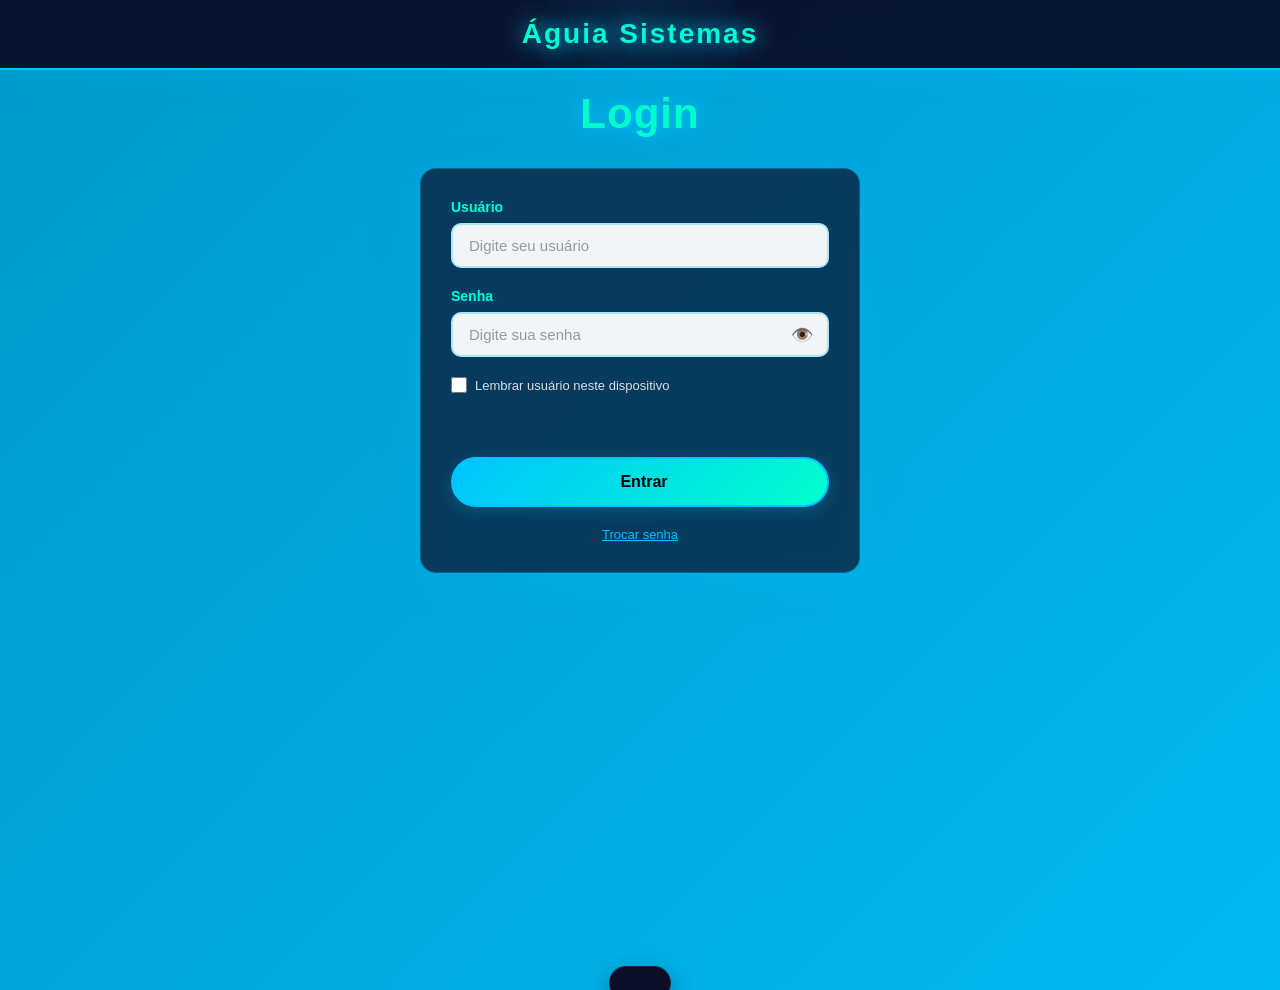
<file: enderecos.html>
<!DOCTYPE html>
<html lang="pt-br">
<head>
    <meta charset="UTF-8">
    <meta name="viewport" content="width=device-width, initial-scale=1.0">
    <title>Pesquisa de Endereços - Águia Sistemas</title>
    <link rel="stylesheet" href="enderecos.css">
</head>
<body>

<div class="top-bar">
    <h1 class="titulo-topo">Águia Sistemas</h1>
    <button type="button" class="btn-sair" id="btnSair" title="Encerrar sessão">🚪 Sair</button>
    <div class="glow-effect"></div>
</div>

<div class="container">
    <div class="header-section">
        <h2 class="titulo-principal">Pesquisa de Endereços</h2>
    </div>

    <!-- Formulário de pesquisa -->
    <form id="pesquisaForm" class="forma-pesquisa">
        <div class="input-group">
            <input type="text" id="pesquisa" class="input-pesquisa" 
                   placeholder="Digite o item ou endereço..." 
                   autocomplete="off">
            <button type="submit" class="btn-pesquisar">
                <span>Pesquisar</span>
                <span class="icon-search"></span>
            </button>
        </div>
    </form>

    <!-- Aba de filtros aprimorada -->
    <div class="filtros-secao" id="filtrosSeccao" onmouseleave="ocultarFiltros()">
        <div class="filtros-header" onmouseover="mostrarFiltros()">
            <span class="filtros-titulo">Filtros Avançados</span>
            <span class="filtros-arrow">▼</span>
        </div>
        <div id="filtrosBox" class="filtros-box" onmouseover="mostrarFiltros()">
            <div class="filtros-conteudo">
                <div class="filtro-grupo">
                    <label class="filtro-label">
                        <input type="checkbox" id="chkItem" class="filtro-check">
                        <span>Apenas o item pesquisado</span>
                    </label>
                    <label class="filtro-label">
                        <input type="checkbox" id="chkEndereco" class="filtro-check">
                        <span>Itens no mesmo endereço</span>
                    </label>
                </div>
                <div class="filtro-grupo">
                    <label class="filtro-label">
                        <input type="checkbox" id="chkEstabelecimentos" class="filtro-check">
                        <span>Diferentes estabelecimentos</span>
                    </label>
                    <label class="filtro-label">
                        <input type="checkbox" id="chkTodos" class="filtro-check">
                        <span>Todos os resultados</span>
                    </label>
                </div>
                <div class="filtro-grupo">
                    <label class="filtro-label">
                        <input type="checkbox" id="chkTabela" class="filtro-check">
                        <span>Mostrar em tabela única</span>
                    </label>
                </div>
                <button type="button" id="btnAtualizar" class="btn-atualizar">
                     Atualizar Resultados
                </button>
            </div>
        </div>
    </div>

    <!-- Mensagem de carregamento -->
    <div id="loadingMsg" class="loading-container">
        <div class="spinner"></div>
        <p>🔄 Carregando resultados incríveis...</p>
    </div>

    <!-- Botões de controle (sempre visíveis) -->
    <div class="tabela-controles" id="tabelaControles">
        <button type="button" class="btn-acao btn-copiar" onclick="copiarTabela()">
            📋 Copiar Tabela
        </button>
        <button type="button" class="btn-acao btn-baixa-estoque" onclick="window.location.href='baixa.html'">
            📝 Pedido
        </button>
        <span class="info-resultados" id="infoResultados"></span>
    </div>

    <!-- Tabela de resultados -->
    <div class="tabela-container">
        <table id="tabelaResultados" class="tabela-resultados">
            <thead>
                <tr>
                    <th class="th-item">Item</th>
                    <th class="th-endereco">Endereço</th>
                    <th class="th-descricao">Descrição</th>
                    <th class="th-quantidade">Quantidade</th>
                    <th class="th-estabelecimento">Estabelecimento</th>
                    <th class="th-acoes">Ações</th>
                </tr>
            </thead>
            <tbody></tbody>
        </table>
    </div>

</div>

<!-- Toast de notificação -->
<div id="toast" class="toast"></div>

<script src="auth.js"></script>
<script src="tracking.js"></script>
<script src="security-utils.js"></script>
<script>protegerPagina(); iniciarRastreamento();</script>
<script src="script.js"></script>
</body>
</html>
</file>
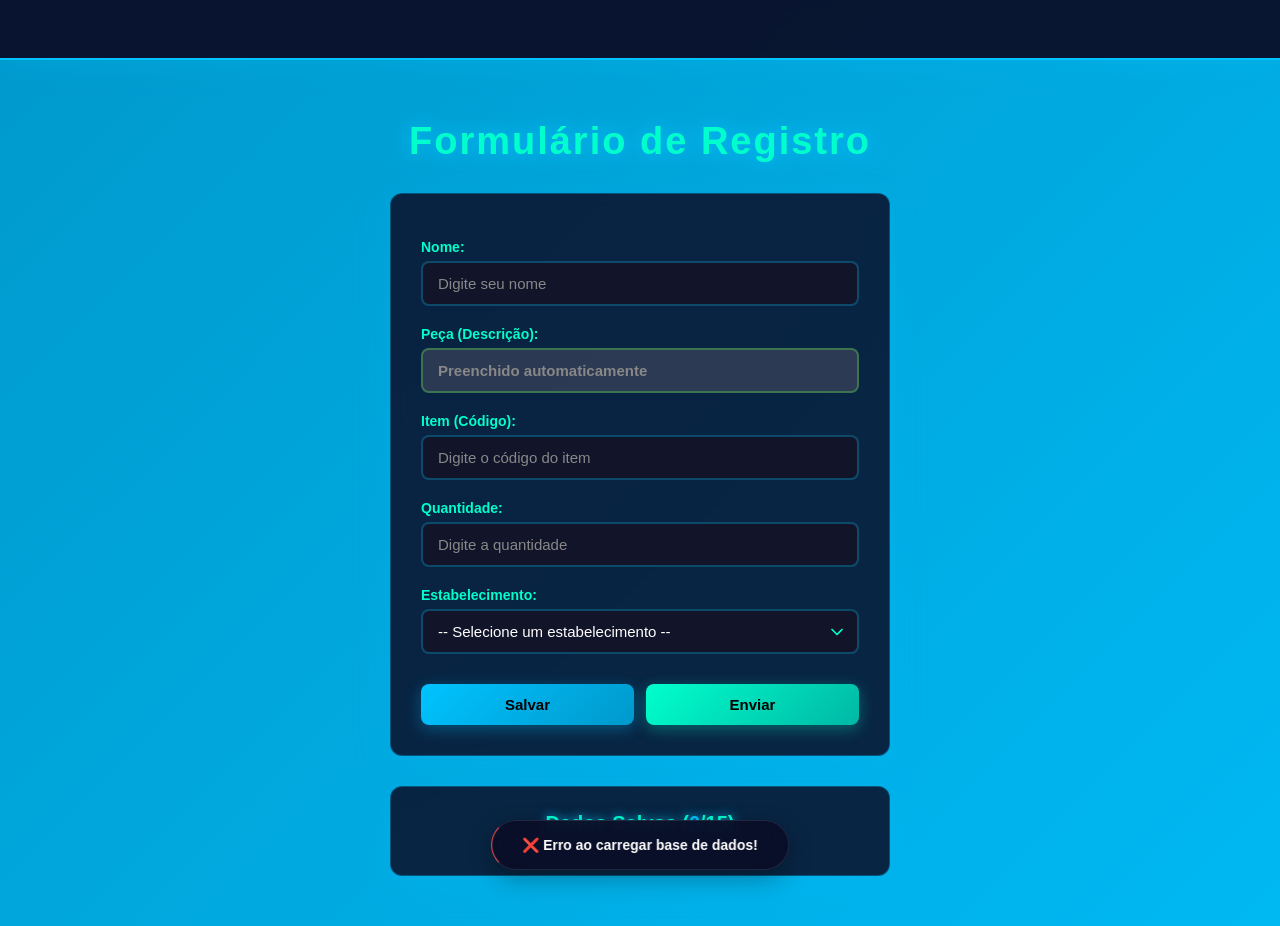
<file: formulario.html>
<!DOCTYPE html>
<html lang="pt-br">
<head>
    <meta charset="UTF-8">
    <meta name="viewport" content="width=device-width, initial-scale=1.0">
    <title>Formulário - Águia Sistemas</title>
    <link rel="stylesheet" href="formulario.css">
</head>
<body>
    <div class="top-bar">
    </div>


    <h1>Formulário de Registro</h1>
    
    <form id="meuFormulario" 
          action="https://script.google.com/macros/s/AKfycbyJI6Qk2axxdiOhnQC3H4uVBmm-KmbRckIeQj0Qtns_WB8QfFaP9Mez0KxSYVTpYKjtrg/exec" 
          method="POST">

        <label for="nome">Nome:</label>
        <input type="text" id="nome" name="nome" 
               required maxlength="20" 
               placeholder="Digite seu nome"
               pattern="[A-Za-zÀ-ÿ\s]{1,20}" 
               oninput="this.value = this.value.replace(/[^A-Za-zÀ-ÿ\s]/g,'');">

        <label for="peca">Peça (Descrição):</label>
        <input type="text" id="peca" name="peca" 
               placeholder="Preenchido automaticamente"
               readonly>

        <label for="item">Item (Código):</label>
        <input type="number" id="item" name="item" 
               required min="0" max="999999" 
               placeholder="Digite o código do item"
               oninput="if(this.value.length > 6) this.value = this.value.slice(0,6);">

        <label for="quantidade">Quantidade:</label>
        <input type="number" id="quantidade" name="quantidade" 
               required min="0" max="9999" 
               placeholder="Digite a quantidade"
               oninput="if(this.value.length > 4) this.value = this.value.slice(0,4);">

        <label for="estabelecimento">Estabelecimento:</label>
        <select id="estabelecimento" name="estabelecimento" required>
            <option value="">-- Selecione um estabelecimento --</option>
            <option value="WAE">WAE</option>
            <option value="WAM">WAM</option>
            <option value="WAS">WAS</option>
            <option value="WAC">WAC</option>
            <option value="ALD">ALD</option>
        </select>

        <div class="botoes">
            <button type="button" id="salvarBtn" class="btn-salvar">Salvar</button>
            <button type="button" id="enviarBtn" class="btn-enviar">Enviar</button>
        </div>
    </form>

    <!-- Seção de Dados Salvos -->
    <div id="dadosSalvos" class="dados-salvos">
        <h2>Dados Salvos (<span id="contador">0</span>/15)</h2>
        <ul id="listaDados"></ul>
    </div>

    <!-- Mensagem de Status -->
    <div class="mensagem" id="mensagem"></div>

    <script src="formulario.js"></script>
</body>
</html>
</file>
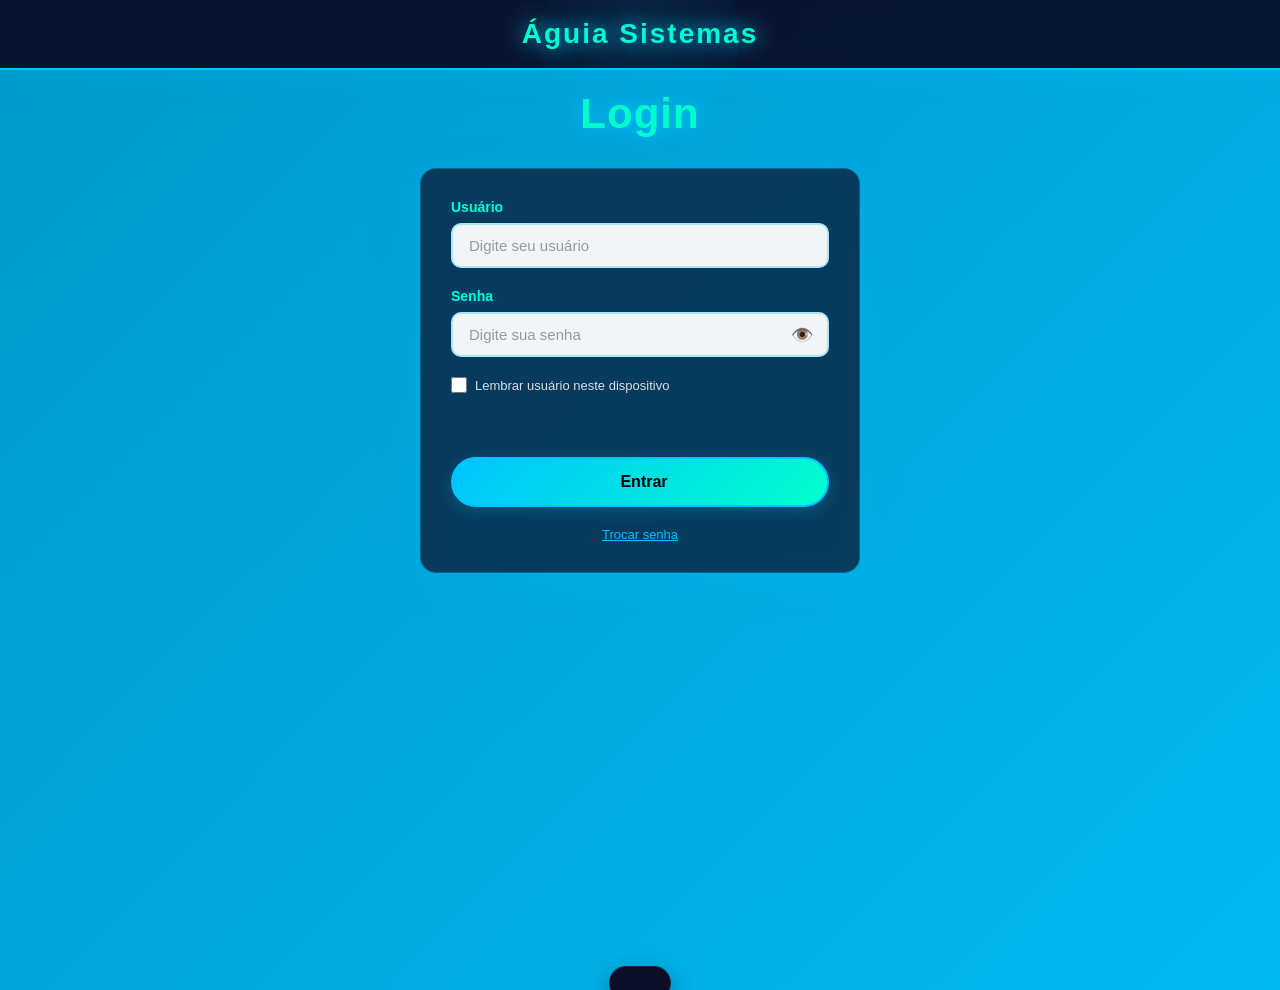
<file: login.html>
<!DOCTYPE html>
<html lang="pt-br">
<head>
  <meta charset="UTF-8" />
  <meta name="viewport" content="width=device-width, initial-scale=1.0" />
  <title>Login - Águia Sistemas</title>
  <link rel="stylesheet" href="login.css" />
</head>
<body>
  <div class="top-bar">
    <h1 class="titulo-topo">Águia Sistemas</h1>
    <div class="glow-effect"></div>
  </div>

  <div class="container container-login">
    <div class="header-section">
      <h2 class="titulo-principal">Login</h2>
    </div>

    <!-- LOGIN -->
    <form id="formLogin" class="card-form" autocomplete="off">
      <div class="campo">
        <label for="usuario">Usuário</label>
        <input type="text" id="usuario" class="input-campo" placeholder="Digite seu usuário" required />
      </div>

      <div class="campo">
        <label for="senha">Senha</label>
        <div class="campo-senha-wrapper">
          <input type="password" id="senha" class="input-campo input-senha" placeholder="Digite sua senha" required />
          <button type="button" id="btnToggleSenha" class="btn-olho" title="Mostrar/ocultar senha">👁️</button>
        </div>
      </div>

      <label class="campo-checkbox">
        <input type="checkbox" id="lembrar" class="checkbox-lembrar" />
        Lembrar usuário neste dispositivo
      </label>

      <p id="infoTentativas" class="info-tentativas"></p>

      <button type="submit" id="btnEntrar" class="btn-enviar">
        <span class="icon-send"></span>
        <span class="loader"></span>
        Entrar
      </button>

      <button type="button" id="btnMostrarTrocaSenha" class="btn-link">
        Trocar senha
      </button>
    </form>

    <!-- TROCA DE SENHA -->
    <form id="formTrocaSenha" class="card-form card-oculto" autocomplete="off">
      <div class="campo">
        <label for="usuarioTroca">Usuário</label>
        <input type="text" id="usuarioTroca" class="input-campo" required />
      </div>

      <div class="campo">
        <label for="senhaAtual">Senha atual</label>
        <input type="password" id="senhaAtual" class="input-campo" required />
      </div>

      <div class="campo">
        <label for="senhaNova">Nova senha</label>
        <input type="password" id="senhaNova" class="input-campo" required />
      </div>

      <div class="campo">
        <label for="senhaNovaConfirma">Confirmar nova senha</label>
        <input type="password" id="senhaNovaConfirma" class="input-campo" required />
      </div>

      <button type="submit" class="btn-enviar">
        Atualizar senha
      </button>
      <button type="button" id="btnVoltarLogin" class="btn-link">
        Voltar ao login
      </button>
    </form>
  </div>

  <div id="toast" class="toast"></div>

<script src="auth.js"></script>
<script src="tracking.js"></script>
<script src="security-utils.js"></script>
<script src="login.js"></script>
</body>
</html>
</file>
<file: enderecos.css>
* {
    margin: 0;
    padding: 0;
    box-sizing: border-box;
}

:root {
    --cor-primaria: #00c3ff;
    --cor-secundaria: #00ffcc;
    --cor-escura: #0a0e27;
    --cor-fundo: #1a1a2e;
    --cor-sucesso: #4CAF50;
    --cor-aviso: #ff9800;
    --cor-erro: #ff5252;
    --transicao: all 0.3s ease;
}

html {
    scroll-behavior: smooth;
}

body {
    font-family: 'Segoe UI', 'Roboto', 'Oxygen', sans-serif;
    color: #fff;
    background: linear-gradient(-45deg, #0a0e27, #1a1a2e, #00c3ff, #0099cc);
    background-size: 400% 400%;
    animation: gradientBG 15s ease infinite;
    min-height: 100vh;
}

@keyframes gradientBG {
    0% { background-position: 0% 50%; }
    50% { background-position: 100% 50%; }
    100% { background-position: 0% 50%; }
}

@keyframes fadeInDown {
    from {
        opacity: 0;
        transform: translateY(-30px);
    }
    to {
        opacity: 1;
        transform: translateY(0);
    }
}

@keyframes slideInUp {
    from {
        opacity: 0;
        transform: translateY(20px);
    }
    to {
        opacity: 1;
        transform: translateY(0);
    }
}

@keyframes spin {
    0% { transform: rotate(0deg); }
    100% { transform: rotate(360deg); }
}

@keyframes pulse {
    0%, 100% { transform: scale(1); opacity: 0.1; }
    50% { transform: scale(1.2); opacity: 0.2; }
}

@keyframes fadeOut {
    to {
        opacity: 0;
        transform: translateX(20px);
    }
}

/* ===== BARRA SUPERIOR ===== */
.top-bar {
    position: fixed;
    top: 0;
    left: 0;
    width: 100%;
    background: rgba(10, 14, 39, 0.95);
    backdrop-filter: blur(10px);
    color: white;
    padding: 8px 20px;
    box-shadow: 0 4px 30px rgba(0, 195, 255, 0.2);
    display: flex;
    align-items: center;
    justify-content: center;
    height: 70px;
    z-index: 1000;
    border-bottom: 2px solid var(--cor-primaria);
}

/* ===== BOTÃO VOLTAR ===== */
.btn-voltar {
    position: absolute;
    left: 120px;
    padding: 10px 16px;
    background: rgba(0, 195, 255, 0.2);
    border: 1px solid var(--cor-primaria);
    border-radius: 8px;
    color: var(--cor-secundaria);
    text-decoration: none;
    font-weight: bold;
    transition: var(--transicao);
    cursor: pointer;
    display: flex;
    align-items: center;
    gap: 6px;
    font-size: 14px;
    z-index: 999;
}

.btn-voltar:hover {
    background: rgba(0, 195, 255, 0.4);
    border-color: var(--cor-secundaria);
    transform: translateX(-3px);
    box-shadow: 0 4px 12px rgba(0, 195, 255, 0.3);
}

.btn-voltar:active {
    transform: translateX(-1px);
}

.btn-voltar span {
    font-size: 18px;
    font-weight: 800;
}

/* ===== BOTAO SAIR (sessao) ===== */
.btn-sair {
    position: absolute;
    right: 20px;
    padding: 10px 16px;
    background: rgba(255, 82, 82, 0.15);
    border: 1px solid var(--cor-erro);
    border-radius: 8px;
    color: #ffb3b3;
    font-weight: bold;
    transition: var(--transicao);
    cursor: pointer;
    font-size: 13px;
    z-index: 999;
}

.btn-sair:hover {
    background: rgba(255, 82, 82, 0.3);
    transform: translateY(-1px);
}

/* ===== LOGO CONTAINER ===== */
.logo-container {
    position: absolute;
    left: 20px;
    height: 100%;
    display: flex;
    align-items: center;
}

.logo {
    height: 45px;
    filter: brightness(0) invert(1) drop-shadow(0 0 8px var(--cor-primaria));
    transition: var(--transicao);
}

.logo:hover {
    filter: brightness(0) invert(1) drop-shadow(0 0 15px var(--cor-secundaria));
    transform: scale(1.05);
}

/* ===== TÍTULO TOPO ===== */
.titulo-topo {
    font-size: 28px;
    color: var(--cor-secundaria);
    text-shadow: 0 0 20px var(--cor-primaria);
    font-weight: 800;
    letter-spacing: 2px;
}

/* ===== GLOW EFFECT ===== */
.glow-effect {
    position: absolute;
    width: 200px;
    height: 200px;
    background: radial-gradient(circle, var(--cor-primaria), transparent);
    opacity: 0.1;
    border-radius: 50%;
    animation: pulse 3s ease-in-out infinite;
}

/* ===== CONTAINER PRINCIPAL ===== */
.container {
    max-width: 1200px;
    margin: 90px auto 40px;
    padding: 0 20px;
}

/* ===== HEADER SECTION ===== */
.header-section {
    text-align: center;
    margin-bottom: 30px;
}

.titulo-principal {
    font-size: 42px;
    color: var(--cor-secundaria);
    text-shadow: 0 0 20px var(--cor-primaria);
    letter-spacing: 1px;
}

.subtitulo {
    font-size: 16px;
    color: #aaa;
    font-weight: 300;
    text-shadow: 0 0 10px rgba(0, 195, 255, 0.3);
    display: none;
}

/* ===== FORMULÁRIO DE PESQUISA ===== */
.forma-pesquisa {
    margin-bottom: 30px;
}

.input-group {
    display: flex;
    gap: 10px;
    justify-content: center;
    animation: slideInUp 0.6s ease;
    flex-wrap: wrap;
}

.input-pesquisa {
    padding: 14px 20px;
    border-radius: 50px;
    border: 2px solid var(--cor-primaria);
    background: rgba(255, 255, 255, 0.95);
    color: #333;
    font-size: 16px;
    width: 350px;
    outline: none;
    transition: var(--transicao);
    box-shadow: 0 4px 15px rgba(0, 195, 255, 0.1);
}

.input-pesquisa:focus {
    border-color: var(--cor-secundaria);
    box-shadow: 0 0 20px rgba(0, 255, 204, 0.3);
    transform: translateY(-2px);
}

.input-pesquisa::placeholder {
    color: #999;
}

.btn-pesquisar {
    padding: 14px 30px;
    border: 2px solid var(--cor-primaria);
    border-radius: 50px;
    background: linear-gradient(135deg, var(--cor-primaria), var(--cor-secundaria));
    color: #000;
    font-weight: bold;
    cursor: pointer;
    transition: var(--transicao);
    display: flex;
    align-items: center;
    gap: 8px;
    font-size: 16px;
    box-shadow: 0 4px 15px rgba(0, 195, 255, 0.2);
}

.btn-pesquisar:hover {
    transform: translateY(-3px);
    box-shadow: 0 8px 25px rgba(0, 255, 204, 0.4);
    border-color: var(--cor-secundaria);
}

.btn-pesquisar:active {
    transform: translateY(-1px);
}

.icon-search {
    font-size: 20px;
}

/* ===== FILTROS ===== */
.filtros-secao {
    margin-bottom: 30px;
    position: relative;
}

.filtros-header {
    cursor: pointer;
    font-weight: bold;
    color: var(--cor-secundaria);
    text-shadow: 0 0 10px var(--cor-primaria);
    font-size: 16px;
    display: flex;
    align-items: center;
    gap: 8px;
    padding: 12px 20px;
    background: rgba(0, 195, 255, 0.1);
    border-radius: 10px;
    transition: var(--transicao);
    user-select: none;
    border: 1px solid rgba(0, 195, 255, 0.3);
}

.filtros-header:hover {
    background: rgba(0, 195, 255, 0.2);
    transform: translateX(5px);
}

.filtros-arrow {
    transition: transform 0.5s ease;
}

.filtros-box {
    overflow: hidden;
    max-height: 0;
    transition: max-height 0.5s ease;
    margin-top: 10px;
    background: rgba(0, 255, 204, 0.05);
    border: 2px solid var(--cor-primaria);
    border-radius: 12px;
    backdrop-filter: blur(10px);
}

.filtros-conteudo {
    padding: 20px;
}

.filtro-grupo {
    margin-bottom: 15px;
    display: grid;
    grid-template-columns: 1fr 1fr;
    gap: 15px;
}

.filtro-label {
    display: flex;
    align-items: center;
    gap: 10px;
    cursor: pointer;
    transition: var(--transicao);
    color: #ddd;
    font-size: 14px;
}

.filtro-label:hover {
    color: var(--cor-secundaria);
    transform: translateX(3px);
}

.filtro-check {
    width: 18px;
    height: 18px;
    cursor: pointer;
    accent-color: var(--cor-primaria);
}

.btn-atualizar {
    margin-top: 15px;
    padding: 10px 20px;
    border: none;
    border-radius: 8px;
    background: linear-gradient(135deg, var(--cor-primaria), var(--cor-secundaria));
    color: black;
    font-weight: bold;
    cursor: pointer;
    box-shadow: 0 4px 15px rgba(0, 195, 255, 0.2);
    transition: var(--transicao);
    width: 100%;
}

.btn-atualizar:hover {
    transform: translateY(-2px);
    box-shadow: 0 8px 25px rgba(0, 255, 204, 0.4);
}

/* ===== LOADING ===== */
.loading-container {
    display: none;
    flex-direction: column;
    align-items: center;
    justify-content: center;
    gap: 20px;
    margin: 40px 0;
}

.spinner {
    width: 50px;
    height: 50px;
    border: 4px solid rgba(0, 195, 255, 0.3);
    border-top: 4px solid var(--cor-primaria);
    border-radius: 50%;
    animation: spin 1s linear infinite;
}

.loading-container p {
    color: var(--cor-secundaria);
    font-weight: bold;
    text-shadow: 0 0 10px var(--cor-primaria);
}

/* ===== CONTROLES DA TABELA ===== */
.tabela-controles {
    display: flex;
    justify-content: center;
    align-items: center;
    gap: 20px;
    margin-bottom: 25px;
    flex-wrap: wrap;
    animation: slideInUp 0.6s ease;
}

.btn-acao {
    padding: 12px 24px;
    border: none;
    border-radius: 8px;
    color: white;
    font-weight: bold;
    cursor: pointer;
    transition: var(--transicao);
    font-size: 15px;
    box-shadow: 0 4px 15px rgba(0, 0, 0, 0.2);
}

.btn-copiar {
    background: linear-gradient(135deg, #4CAF50, #45a049);
}

.btn-copiar:hover {
    transform: translateY(-3px);
    box-shadow: 0 8px 25px rgba(76, 175, 80, 0.4);
}

.info-resultados {
    color: var(--cor-secundaria);
    font-weight: bold;
    text-shadow: 0 0 8px var(--cor-primaria);
    font-size: 15px;
}

/* ===== TABELA ===== */
.tabela-container {
    background: rgba(10, 14, 39, 0.7);
    border-radius: 12px;
    overflow: hidden;
    box-shadow: 0 10px 40px rgba(0, 195, 255, 0.15);
    border: 1px solid rgba(0, 195, 255, 0.3);
    backdrop-filter: blur(10px);
}

.tabela-resultados {
    width: 100%;
    border-collapse: collapse;
    font-size: 14px;
}

.tabela-resultados thead tr {
    background: linear-gradient(90deg, var(--cor-primaria), var(--cor-secundaria));
    color: #000;
    font-weight: 800;
}

.tabela-resultados th {
    padding: 16px;
    text-align: left;
    letter-spacing: 0.5px;
}

.tabela-resultados tbody tr {
    background: rgba(255, 255, 255, 0.03);
    border-bottom: 1px solid rgba(255, 255, 255, 0.1);
    transition: var(--transicao);
}

.tabela-resultados tbody tr:hover {
    background: rgba(0, 195, 255, 0.1);
    transform: translateX(2px);
}

.tabela-resultados td {
    padding: 14px 16px;
}

.row-animada {
    animation: slideInUp 0.5s ease forwards;
    opacity: 0;
}

.row-removendo {
    animation: fadeOut 0.3s ease forwards;
}

.badge-qty {
    display: inline-block;
    background: linear-gradient(135deg, var(--cor-primaria), var(--cor-secundaria));
    color: #000;
    padding: 4px 12px;
    border-radius: 20px;
    font-weight: bold;
    font-size: 12px;
}

.msg-vazia {
    text-align: center;
    color: #999;
    font-style: italic;
    padding: 30px !important;
}

.erro-msg {
    text-align: center;
    color: var(--cor-erro);
    font-weight: bold;
}

.bloco-termo {
    border-top: 3px solid var(--cor-primaria);
}

.row-titulo {
    background: rgba(0, 195, 255, 0.15) !important;
    font-weight: bold;
    color: var(--cor-secundaria);
}

.row-titulo:hover {
    background: rgba(0, 195, 255, 0.2) !important;
    transform: none !important;
}

/* ===== BOTÃO EXCLUIR ===== */
.btnExcluir {
    padding: 6px 12px;
    border: 1px solid var(--cor-erro);
    border-radius: 6px;
    background-color: rgba(255, 82, 82, 0.1);
    color: var(--cor-erro);
    cursor: pointer;
    font-size: 16px;
    transition: var(--transicao);
    font-weight: bold;
}

.btnExcluir:hover {
    background-color: var(--cor-erro);
    color: white;
    transform: scale(1.15);
    box-shadow: 0 4px 12px rgba(255, 82, 82, 0.4);
}

.btnExcluir:active {
    transform: scale(0.95);
}

/* ===== TOAST NOTIFICATIONS ===== */
.toast {
    position: fixed;
    bottom: -100px;
    left: 50%;
    transform: translateX(-50%);
    background: var(--cor-escura);
    color: white;
    padding: 16px 30px;
    border-radius: 50px;
    font-weight: bold;
    z-index: 2000;
    transition: var(--transicao);
    border-left: 4px solid var(--cor-sucesso);
    box-shadow: 0 8px 25px rgba(0, 0, 0, 0.3);
    backdrop-filter: blur(10px);
    border: 1px solid rgba(255, 255, 255, 0.1);
}

.toast.mostrar {
    bottom: 30px;
}

.toast-success {
    border-left-color: var(--cor-sucesso);
}

.toast-error {
    border-left-color: var(--cor-erro);
}

.toast-warning {
    border-left-color: var(--cor-aviso);
}

.toast-info {
    border-left-color: var(--cor-primaria);
}

/* ===== RESPONSIVIDADE TABLET ===== */
@media (max-width: 768px) {
    .input-pesquisa {
        width: 100%;
    }

    .input-group {
        flex-direction: column;
    }

    .titulo-principal {
        font-size: 28px;
    }

    .filtro-grupo {
        grid-template-columns: 1fr;
    }

    .tabela-resultados {
        font-size: 12px;
    }

    .tabela-resultados th,
    .tabela-resultados td {
        padding: 10px 8px;
    }

    .top-bar {
        height: 60px;
    }

    .container {
        margin-top: 70px;
    }

    .titulo-topo {
        font-size: 20px;
    }

    .btn-voltar {
        left: 80px;
        padding: 8px 12px;
        font-size: 12px;
    }

    .btn-voltar span {
        font-size: 16px;
    }

    .logo {
        height: 40px;
    }
}

/* ===== RESPONSIVIDADE MOBILE ===== */
@media (max-width: 480px) {
    .input-pesquisa {
        font-size: 14px;
        padding: 10px 15px;
        width: 100%;
    }

    .btn-pesquisar {
        padding: 10px 15px;
        font-size: 14px;
    }

    .titulo-principal {
        font-size: 22px;
    }

    .tabela-resultados {
        font-size: 11px;
    }

    .tabela-resultados th,
    .tabela-resultados td {
        padding: 8px 6px;
    }

    .btn-voltar {
        left: 60px;
        padding: 6px 10px;
        font-size: 11px;
    }

    .btn-voltar span {
        display: none;
    }

    .btn-voltar::before {
        content: "←";
        font-size: 14px;
    }

    .btn-sair {
        right: 10px;
        padding: 6px 10px;
        font-size: 11px;
    }

    .logo {
        height: 35px;
    }

    .titulo-topo {
        font-size: 18px;
        letter-spacing: 1px;
    }

    .top-bar {
        height: 55px;
    }

    .container {
        margin-top: 65px;
        padding: 0 10px;
    }

    .titulo-principal {
        font-size: 20px;
    }

    .filtro-grupo {
        grid-template-columns: 1fr;
        gap: 10px;
    }
}

.btn-baixa-estoque {
    background: linear-gradient(135deg, var(--cor-erro), #ff8a80);
}

.btn-baixa-estoque:hover {
    transform: translateY(-3px);
    box-shadow: 0 8px 25px rgba(255, 82, 82, 0.4);
}
</file>
<file: formulario.css>
* {
    margin: 0;
    padding: 0;
    box-sizing: border-box;
}

:root {
    --cor-primaria: #00c3ff;
    --cor-secundaria: #00ffcc;
    --cor-escura: #0a0e27;
    --cor-sucesso: #4CAF50;
    --cor-aviso: #ff9800;
    --cor-erro: #ff5252;
    --transicao: all 0.3s ease;
}

html {
    scroll-behavior: smooth;
}

body {
    font-family: 'Segoe UI', 'Roboto', 'Oxygen', sans-serif;
    margin: 0;
    padding: 20px;
    color: white;
    background: linear-gradient(-45deg, #0a0e27, #1a1a2e, #00c3ff, #0099cc);
    background-size: 400% 400%;
    animation: gradientBG 15s ease infinite;
    min-height: 100vh;
}

@keyframes gradientBG {
    0% { background-position: 0% 50%; }
    50% { background-position: 100% 50%; }
    100% { background-position: 0% 50%; }
}

@keyframes glow {
    from { text-shadow: 0 0 10px var(--cor-primaria), 2px 2px 6px rgba(0,0,0,0.8); }
    to { text-shadow: 0 0 25px var(--cor-secundaria), 2px 2px 10px rgba(0,0,0,0.8); }
}

@keyframes slideInUp {
    from {
        opacity: 0;
        transform: translateY(20px);
    }
    to {
        opacity: 1;
        transform: translateY(0);
    }
}

@keyframes pulse {
    0%, 100% { transform: scale(1); }
    50% { transform: scale(1.05); }
}

/* ===== BARRA SUPERIOR ===== */
.top-bar {
    position: fixed;
    top: 0;
    left: 0;
    width: 100%;
    background: rgba(10, 14, 39, 0.95);
    backdrop-filter: blur(10px);
    padding: 10px 20px;
    box-shadow: 0 4px 30px rgba(0, 195, 255, 0.2);
    height: 60px;
    z-index: 1000;
    border-bottom: 2px solid var(--cor-primaria);
    display: flex;
    align-items: center;
}

.btn-voltar {
    padding: 8px 14px;
    background: rgba(0, 195, 255, 0.2);
    border: 1px solid var(--cor-primaria);
    border-radius: 6px;
    color: var(--cor-secundaria);
    text-decoration: none;
    font-weight: bold;
    transition: var(--transicao);
    cursor: pointer;
    display: flex;
    align-items: center;
    gap: 5px;
    font-size: 13px;
}

.btn-voltar:hover {
    background: rgba(0, 195, 255, 0.4);
    border-color: var(--cor-secundaria);
    transform: translateX(-2px);
    box-shadow: 0 4px 12px rgba(0, 195, 255, 0.3);
}

.btn-voltar span {
    font-size: 16px;
    font-weight: 800;
}

/* ===== LOGO ===== */
.logo {
    position: fixed;
    top: 75px;
    left: 20px;
    width: 280px;
    height: auto;
    filter: drop-shadow(0 0 15px rgba(0, 255, 255, 0.6));
    transition: var(--transicao);
    z-index: 10;
}

.logo:hover {
    filter: drop-shadow(0 0 25px rgba(0, 255, 204, 0.8));
    transform: scale(1.02);
}

/* ===== TÍTULO ===== */
h1 {
    text-align: center;
    margin-top: 100px;
    margin-bottom: 30px;
    color: var(--cor-secundaria);
    font-size: 38px;
    letter-spacing: 2px;
    animation: glow 3s infinite alternate;
    text-shadow: 0 0 20px var(--cor-primaria);
}

h2 {
    color: var(--cor-secundaria);
    text-align: center;
    margin-bottom: 15px;
    font-size: 20px;
    text-shadow: 0 0 10px var(--cor-primaria);
}

/* ===== FORMULÁRIO ===== */
form {
    max-width: 500px;
    margin: 0 auto 30px;
    background: rgba(10, 14, 39, 0.85);
    padding: 30px;
    border-radius: 12px;
    box-shadow: 0 10px 40px rgba(0, 195, 255, 0.15);
    backdrop-filter: blur(10px);
    border: 1px solid rgba(0, 195, 255, 0.3);
    animation: slideInUp 0.6s ease;
}

label {
    display: block;
    margin-top: 15px;
    margin-bottom: 6px;
    font-weight: bold;
    color: var(--cor-secundaria);
    font-size: 14px;
}

input, select {
    width: 100%;
    padding: 12px 15px;
    margin-bottom: 5px;
    border-radius: 8px;
    border: 2px solid rgba(0, 195, 255, 0.3);
    font-size: 15px;
    background: rgba(20, 20, 40, 0.9);
    color: #fff;
    transition: var(--transicao);
}

input::placeholder {
    color: #888;
}

input:focus, select:focus {
    outline: none;
    box-shadow: 0 0 15px rgba(0, 195, 255, 0.5);
    border-color: var(--cor-primaria);
    background: rgba(10, 10, 30, 0.95);
}

input[readonly] {
    background-color: rgba(80, 80, 100, 0.5);
    color: var(--cor-secundaria);
    cursor: not-allowed;
    font-weight: bold;
    border: 2px solid rgba(76, 175, 80, 0.5);
}

select {
    cursor: pointer;
    appearance: none;
    background-image: url("data:image/svg+xml;charset=UTF-8,%3csvg xmlns='http://www.w3.org/2000/svg' viewBox='0 0 24 24' fill='none' stroke='%2300ffcc' stroke-width='2' stroke-linecap='round' stroke-linejoin='round'%3e%3cpolyline points='6 9 12 15 18 9'%3e%3c/polyline%3e%3c/svg%3e");
    background-repeat: no-repeat;
    background-position: right 10px center;
    background-size: 20px;
    padding-right: 35px;
}

/* ===== BOTÕES ===== */
.botoes {
    display: flex;
    gap: 12px;
    margin-top: 25px;
}

button {
    flex: 1;
    padding: 12px 20px;
    border: none;
    border-radius: 8px;
    font-size: 15px;
    font-weight: bold;
    cursor: pointer;
    transition: var(--transicao);
}

.btn-salvar {
    background: linear-gradient(135deg, var(--cor-primaria), #0099cc);
    color: #000;
    box-shadow: 0 4px 15px rgba(0, 195, 255, 0.3);
}

.btn-salvar:hover:not(:disabled) {
    transform: translateY(-2px);
    box-shadow: 0 8px 25px rgba(0, 195, 255, 0.5);
}

.btn-enviar {
    background: linear-gradient(135deg, var(--cor-secundaria), #00b8a6);
    color: #000;
    box-shadow: 0 4px 15px rgba(0, 255, 204, 0.3);
}

.btn-enviar:hover:not(:disabled) {
    transform: translateY(-2px);
    box-shadow: 0 8px 25px rgba(0, 255, 204, 0.5);
}

button:disabled {
    opacity: 0.6;
    cursor: not-allowed;
}

button:active:not(:disabled) {
    transform: translateY(0);
}

/* ===== DADOS SALVOS ===== */
.dados-salvos {
    max-width: 500px;
    margin: 0 auto 30px;
    background: rgba(10, 14, 39, 0.85);
    padding: 25px;
    border-radius: 12px;
    box-shadow: 0 10px 40px rgba(0, 195, 255, 0.15);
    backdrop-filter: blur(10px);
    border: 1px solid rgba(0, 195, 255, 0.3);
    animation: slideInUp 0.6s ease;
}

#contador {
    color: var(--cor-primaria);
    font-weight: bold;
}

#listaDados {
    list-style: none;
    padding: 0;
}

#listaDados li {
    margin: 8px 0;
    padding: 12px 15px;
    background: rgba(20, 20, 40, 0.8);
    border-left: 3px solid var(--cor-primaria);
    border-radius: 6px;
    display: flex;
    justify-content: space-between;
    align-items: center;
    transition: var(--transicao);
    font-size: 14px;
}

#listaDados li:hover {
    background: rgba(30, 30, 50, 0.9);
    box-shadow: 0 4px 12px rgba(0, 195, 255, 0.2);
}

#listaDados li span {
    cursor: pointer;
    color: var(--cor-erro);
    font-weight: bold;
    font-size: 16px;
    transition: var(--transicao);
    padding: 4px 8px;
    border-radius: 4px;
}

#listaDados li span:hover {
    background: rgba(255, 82, 82, 0.2);
    transform: scale(1.2);
}

/* ===== MENSAGEM ===== */
.mensagem {
    position: fixed;
    bottom: -100px;
    left: 50%;
    transform: translateX(-50%);
    background: rgba(10, 14, 39, 0.95);
    color: white;
    padding: 16px 30px;
    border-radius: 50px;
    font-weight: bold;
    z-index: 2000;
    transition: var(--transicao);
    border-left: 4px solid var(--cor-sucesso);
    box-shadow: 0 8px 25px rgba(0, 0, 0, 0.3);
    backdrop-filter: blur(10px);
    border: 1px solid rgba(255, 255, 255, 0.1);
    max-width: 400px;
    text-align: center;
    font-size: 14px;
}

.mensagem.show {
    bottom: 30px;
}

/* ===== RESPONSIVIDADE ===== */
@media (max-width: 768px) {
    h1 {
        font-size: 28px;
        margin-top: 80px;
    }

    form, .dados-salvos {
        max-width: 100%;
        padding: 20px;
    }

    .logo {
        width: 220px;
        top: 70px;
    }

    .top-bar {
        height: 55px;
    }

    .botoes {
        flex-direction: column;
    }

    #listaDados li {
        flex-direction: column;
        align-items: flex-start;
    }

    #listaDados li span {
        margin-top: 8px;
        align-self: flex-end;
    }
}

@media (max-width: 480px) {
    body {
        padding: 10px;
    }

    h1 {
        font-size: 22px;
        margin-top: 70px;
        margin-bottom: 20px;
    }

    h2 {
        font-size: 18px;
    }

    form, .dados-salvos {
        padding: 15px;
        margin: 0 auto 20px;
    }

    label {
        font-size: 13px;
        margin-top: 12px;
    }

    input, select {
        padding: 10px 12px;
        font-size: 14px;
    }

    .logo {
        width: 200px;
        top: 65px;
        left: 10px;
    }

    .btn-voltar {
        font-size: 11px;
        padding: 6px 10px;
    }

    .btn-voltar span {
        display: none;
    }

    .btn-voltar::before {
        content: "←";
        font-size: 14px;
    }

    button {
        padding: 10px 15px;
        font-size: 14px;
    }

    #listaDados li {
        padding: 10px 12px;
        font-size: 12px;
    }

    .mensagem {
        font-size: 13px;
        padding: 12px 20px;
        max-width: 90%;
    }
}
</file>
<file: login.css>
* {
    margin: 0;
    padding: 0;
    box-sizing: border-box;
}

:root {
    --cor-primaria: #00c3ff;
    --cor-secundaria: #00ffcc;
    --cor-escura: #0a0e27;
    --cor-fundo: #1a1a2e;
    --cor-sucesso: #4CAF50;
    --cor-aviso: #ff9800;
    --cor-erro: #ff5252;
    --transicao: all 0.3s ease;
}

html {
    scroll-behavior: smooth;
}

body {
    font-family: 'Segoe UI', 'Roboto', 'Oxygen', sans-serif;
    color: #fff;
    background: linear-gradient(-45deg, #0a0e27, #1a1a2e, #00c3ff, #0099cc);
    background-size: 400% 400%;
    animation: gradientBG 15s ease infinite;
    min-height: 100vh;
}

@keyframes gradientBG {
    0% { background-position: 0% 50%; }
    50% { background-position: 100% 50%; }
    100% { background-position: 0% 50%; }
}

@keyframes fadeInDown {
    from {
        opacity: 0;
        transform: translateY(-30px);
    }
    to {
        opacity: 1;
        transform: translateY(0);
    }
}

@keyframes slideInUp {
    from {
        opacity: 0;
        transform: translateY(20px);
    }
    to {
        opacity: 1;
        transform: translateY(0);
    }
}

@keyframes pulse {
    0%, 100% { transform: scale(1); opacity: 0.1; }
    50% { transform: scale(1.2); opacity: 0.2; }
}

/* ===== BARRA SUPERIOR ===== */
.top-bar {
    position: fixed;
    top: 0;
    left: 0;
    width: 100%;
    background: rgba(10, 14, 39, 0.95);
    backdrop-filter: blur(10px);
    color: white;
    padding: 8px 20px;
    box-shadow: 0 4px 30px rgba(0, 195, 255, 0.2);
    display: flex;
    align-items: center;
    justify-content: center;
    height: 70px;
    z-index: 1000;
    border-bottom: 2px solid var(--cor-primaria);
}

/* ===== BOTÃO VOLTAR ===== */
.btn-voltar {
    position: absolute;
    left: 120px;
    padding: 10px 16px;
    background: rgba(0, 195, 255, 0.2);
    border: 1px solid var(--cor-primaria);
    border-radius: 8px;
    color: var(--cor-secundaria);
    text-decoration: none;
    font-weight: bold;
    transition: var(--transicao);
    cursor: pointer;
    display: flex;
    align-items: center;
    gap: 6px;
    font-size: 14px;
    z-index: 999;
}

.btn-voltar:hover {
    background: rgba(0, 195, 255, 0.4);
    border-color: var(--cor-secundaria);
    transform: translateX(-3px);
    box-shadow: 0 4px 12px rgba(0, 195, 255, 0.3);
}

.btn-voltar:active {
    transform: translateX(-1px);
}

.btn-voltar span {
    font-size: 18px;
    font-weight: 800;
}

/* ===== LOGO CONTAINER ===== */
.logo-container {
    position: absolute;
    left: 20px;
    height: 100%;
    display: flex;
    align-items: center;
}

.logo {
    height: 45px;
    filter: brightness(0) invert(1) drop-shadow(0 0 8px var(--cor-primaria));
    transition: var(--transicao);
}

.logo:hover {
    filter: brightness(0) invert(1) drop-shadow(0 0 15px var(--cor-secundaria));
    transform: scale(1.05);
}

/* ===== TÍTULO TOPO ===== */
.titulo-topo {
    font-size: 28px;
    color: var(--cor-secundaria);
    text-shadow: 0 0 20px var(--cor-primaria);
    font-weight: 800;
    letter-spacing: 2px;
}

/* ===== GLOW EFFECT ===== */
.glow-effect {
    position: absolute;
    width: 200px;
    height: 200px;
    background: radial-gradient(circle, var(--cor-primaria), transparent);
    opacity: 0.1;
    border-radius: 50%;
    animation: pulse 3s ease-in-out infinite;
}

/* ===== CONTAINER PRINCIPAL ===== */
.container {
    max-width: 1200px;
    margin: 90px auto 40px;
    padding: 0 20px;
}

.container-login {
    max-width: 480px;
}

/* ===== HEADER SECTION ===== */
.header-section {
    text-align: center;
    margin-bottom: 30px;
    animation: fadeInDown 0.6s ease;
}

.titulo-principal {
    font-size: 42px;
    color: var(--cor-secundaria);
    text-shadow: 0 0 20px var(--cor-primaria);
    letter-spacing: 1px;
}

/* ===== CARD DO FORMULÁRIO ===== */
.card-form {
    background: rgba(10, 14, 39, 0.7);
    border: 1px solid rgba(0, 195, 255, 0.3);
    border-radius: 16px;
    padding: 30px;
    backdrop-filter: blur(10px);
    box-shadow: 0 10px 40px rgba(0, 195, 255, 0.15);
    display: flex;
    flex-direction: column;
    gap: 6px;
    animation: slideInUp 0.6s ease;
}

.card-oculto {
    display: none;
}

.campo {
    margin-bottom: 14px;
}

.campo label {
    display: block;
    margin-bottom: 8px;
    font-weight: bold;
    color: var(--cor-secundaria);
    text-shadow: 0 0 8px rgba(0, 195, 255, 0.3);
    font-size: 14px;
}

.input-campo {
    width: 100%;
    padding: 12px 16px;
    border-radius: 10px;
    border: 2px solid rgba(0, 195, 255, 0.3);
    background: rgba(255, 255, 255, 0.95);
    color: #222;
    font-size: 15px;
    outline: none;
    transition: var(--transicao);
    font-family: inherit;
}

.input-campo:focus {
    border-color: var(--cor-secundaria);
    box-shadow: 0 0 20px rgba(0, 255, 204, 0.3);
    transform: translateY(-1px);
}

.input-campo::placeholder {
    color: #999;
}

/* ===== WRAPPER DO CAMPO DE SENHA COM BOTÃO OLHO ===== */
.campo-senha-wrapper {
    position: relative;
    display: flex;
    align-items: center;
}

.input-senha {
    padding-right: 46px;
}

.btn-olho {
    position: absolute;
    right: 10px;
    background: none;
    border: none;
    font-size: 18px;
    cursor: pointer;
    line-height: 1;
    padding: 6px;
    transition: var(--transicao);
}

.btn-olho:hover {
    transform: scale(1.15);
}

/* ===== CHECKBOX LEMBRAR USUÁRIO ===== */
.campo-checkbox {
    display: flex;
    align-items: center;
    gap: 8px;
    margin-bottom: 16px;
    font-size: 13px;
    color: #ddd;
    cursor: pointer;
}

.checkbox-lembrar {
    width: 16px;
    height: 16px;
    cursor: pointer;
    accent-color: var(--cor-primaria);
}

/* ===== INFO DE TENTATIVAS RESTANTES ===== */
.info-tentativas {
    font-size: 13px;
    color: var(--cor-aviso);
    text-align: center;
    margin-bottom: 10px;
    min-height: 16px;
}

.info-tentativas.bloqueado {
    color: var(--cor-erro);
    font-weight: bold;
}

.btn-enviar {
    margin-top: 10px;
    padding: 14px 30px;
    border: 2px solid var(--cor-primaria);
    border-radius: 50px;
    background: linear-gradient(135deg, var(--cor-primaria), var(--cor-secundaria));
    color: #000;
    font-weight: bold;
    cursor: pointer;
    transition: var(--transicao);
    display: flex;
    align-items: center;
    justify-content: center;
    gap: 8px;
    font-size: 16px;
    box-shadow: 0 4px 15px rgba(0, 195, 255, 0.2);
}

.btn-enviar:hover {
    transform: translateY(-3px);
    box-shadow: 0 8px 25px rgba(0, 255, 204, 0.4);
    border-color: var(--cor-secundaria);
}

.btn-enviar:active {
    transform: translateY(-1px);
}

.btn-enviar:disabled {
    opacity: 0.6;
    cursor: not-allowed;
    transform: none;
}

.icon-send {
    font-size: 18px;
}

/* ===== LOADER (SPINNER) NO BOTÃO ===== */
.loader {
    display: none;
    width: 16px;
    height: 16px;
    border: 3px solid rgba(0, 0, 0, 0.2);
    border-top-color: #000;
    border-radius: 50%;
    animation: spin 0.7s linear infinite;
}

.btn-enviar.carregando .loader {
    display: inline-block;
}

.btn-enviar.carregando .icon-send {
    display: none;
}

@keyframes spin {
    to { transform: rotate(360deg); }
}

.btn-link {
    margin-top: 14px;
    background: none;
    border: none;
    color: var(--cor-primaria);
    font-size: 13px;
    text-decoration: underline;
    cursor: pointer;
    transition: var(--transicao);
    align-self: center;
}

.btn-link:hover {
    color: var(--cor-secundaria);
}

/* ===== TOAST NOTIFICATIONS ===== */
.toast {
    position: fixed;
    bottom: -100px;
    left: 50%;
    transform: translateX(-50%);
    background: var(--cor-escura);
    color: white;
    padding: 16px 30px;
    border-radius: 50px;
    font-weight: bold;
    z-index: 2000;
    transition: var(--transicao);
    border-left: 4px solid var(--cor-sucesso);
    box-shadow: 0 8px 25px rgba(0, 0, 0, 0.3);
    backdrop-filter: blur(10px);
    border: 1px solid rgba(255, 255, 255, 0.1);
    max-width: 90vw;
    text-align: center;
}

.toast.mostrar {
    bottom: 30px;
}

.toast-success {
    border-left-color: var(--cor-sucesso);
}

.toast-error {
    border-left-color: var(--cor-erro);
}

.toast-warning {
    border-left-color: var(--cor-aviso);
}

.toast-info {
    border-left-color: var(--cor-primaria);
}

/* ===== RESPONSIVIDADE TABLET ===== */
@media (max-width: 768px) {
    .titulo-principal {
        font-size: 28px;
    }

    .top-bar {
        height: 60px;
    }

    .container {
        margin-top: 70px;
    }

    .titulo-topo {
        font-size: 20px;
    }

    .btn-voltar {
        left: 80px;
        padding: 8px 12px;
        font-size: 12px;
    }

    .btn-voltar span {
        font-size: 16px;
    }

    .logo {
        height: 40px;
    }
}

/* ===== RESPONSIVIDADE MOBILE ===== */
@media (max-width: 480px) {
    .titulo-principal {
        font-size: 22px;
    }

    .btn-voltar {
        left: 60px;
        padding: 6px 10px;
        font-size: 11px;
    }

    .btn-voltar span {
        display: none;
    }

    .btn-voltar::before {
        content: "←";
        font-size: 14px;
    }

    .logo {
        height: 35px;
    }

    .titulo-topo {
        font-size: 18px;
        letter-spacing: 1px;
    }

    .top-bar {
        height: 55px;
    }

    .container {
        margin-top: 65px;
        padding: 0 10px;
    }

    .card-form {
        padding: 20px;
    }
}

/* ===== RESPEITO A REDUÇÃO DE MOVIMENTO ===== */
@media (prefers-reduced-motion: reduce) {
    *, *::before, *::after {
        animation-duration: 0.01ms !important;
        animation-iteration-count: 1 !important;
        transition-duration: 0.01ms !important;
    }
}
</file>
